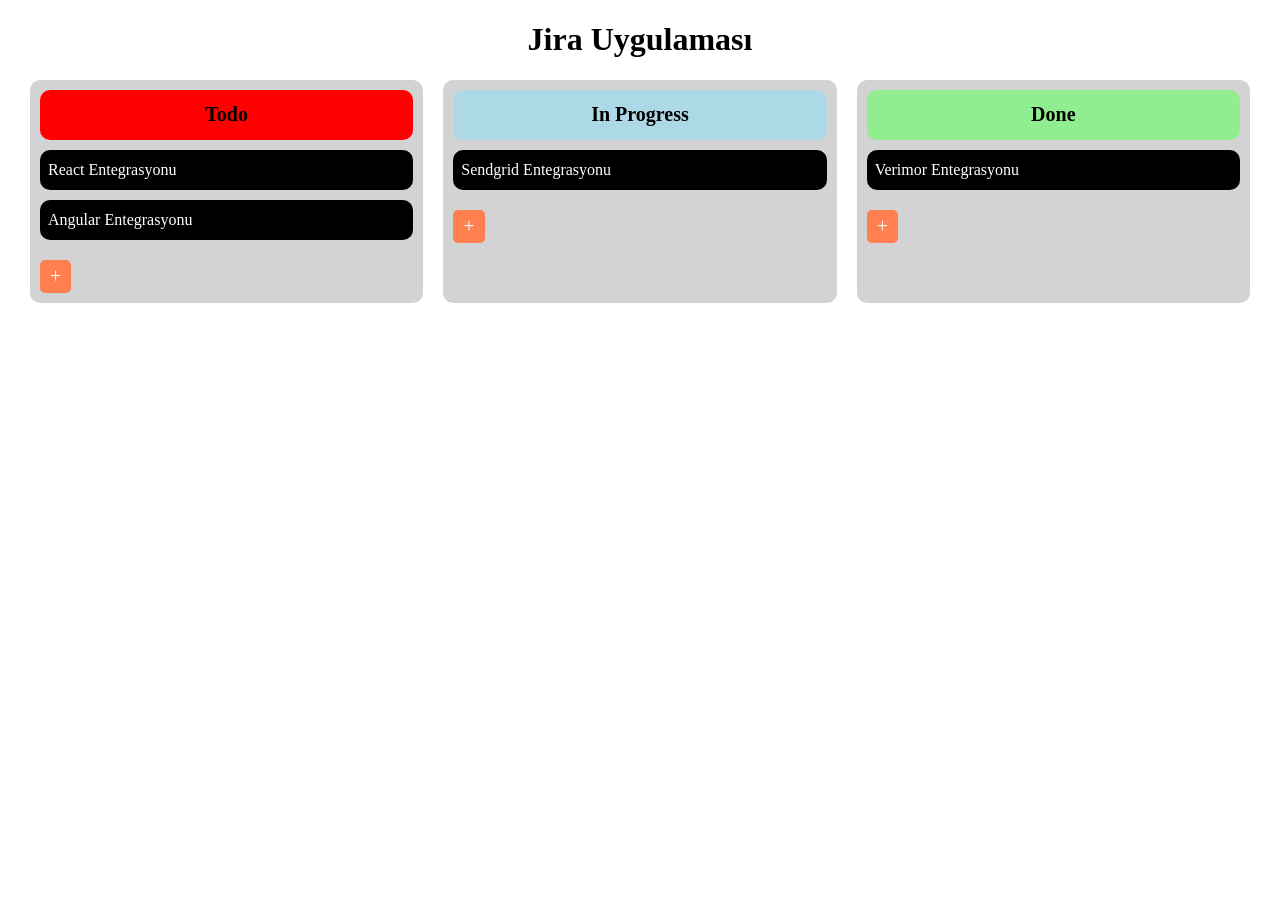
<file: jira.html>
<!-- 
 AD-SOYAD: MUHAMMED EMİN KORKUNÇ
NO: 2021221054
DERS: İLERİ PROGRAMLAMA
PROJE: JIRA UYGULAMASI
Mail: muhammedemin.korkunc@stu.fsm.edu.tr
DERSİN ÖĞRETMENİ: Dr. Öğr. Üyesi Kadir ARAM
KULLANILAN DİL: HTML, CSS, JAVASCRIPT 
-->
<!DOCTYPE html>
<html lang="en">
  <head>
    <meta charset="UTF-8" />
    <meta http-equiv="X-UA-Compatible" content="IE=edge" />
    <meta name="viewport" content="width=device-width, initial-scale=1.0" />
    <title>Jira</title>
    <link rel="shortcut icon" href="" />
    <link rel="stylesheet" href="style.css" />
  </head>

  <body>
    <h1 class="app-title">Jira Uygulaması</h1>
    <div class="drag-container">
      <ul class="drag-list">
        <!-- Todo İle İlgili  -->
        <li class="drag-column todo-column">
          <span class="header">
            <h1>Todo</h1>
          </span>

          <div id="todo-content">
            <ul
              class="drag-item-list"
              id="todo-list"
              ondragover="allowDrop(event)"
              ondragenter="dragEnter(0)"
              ondrop="drop(event)"
            ></ul>
          </div>
          <div class="add-container">
            <div class="add-item" contenteditable="true"></div>
          </div>

          <div class="add-btn-group">
            <div class="add-btn" onclick="showItemDiv(0)">
              <span class="plus-span">+</span>
            </div>
            <div class="add-btn update" onclick="hideItemDiv(0)">
              <span>Kaydet</span>
            </div>
          </div>
        </li>

        <!-- InProgress İle İlgili  -->
        <li class="drag-column progress-column">
          <span class="header">
            <h1>In Progress</h1>
          </span>

          <div id="progress-content">
            <ul
              class="drag-item-list"
              id="progress-list"
              ondragover="allowDrop(event)"
              ondragenter="dragEnter(1)"
              ondrop="drop(event)"
            ></ul>
          </div>
          <div class="add-container">
            <div class="add-item" contenteditable="true"></div>
          </div>

          <div class="add-btn-group">
            <div class="add-btn" onclick="showItemDiv(1)">
              <span class="plus-span">+</span>
            </div>
            <div class="add-btn update" onclick="hideItemDiv(1)">
              <span>Kaydet</span>
            </div>
          </div>
        </li>
        <!-- Done İle İlgili  -->
        <li class="drag-column done-column">
          <span class="header">
            <h1>Done</h1>
          </span>

          <div id="done-content">
            <ul
              class="drag-item-list"
              id="done-list"
              ondragover="allowDrop(event)"
              ondragenter="dragEnter(2)"
              ondrop="drop(event)"
            ></ul>
          </div>
          <div class="add-container">
            <div class="add-item" contenteditable="true"></div>
          </div>

          <div class="add-btn-group">
            <div class="add-btn" onclick="showItemDiv(2)">
              <span class="plus-span">+</span>
            </div>
            <div class="add-btn update" onclick="hideItemDiv(2)">
              <span>Kaydet</span>
            </div>
          </div>
        </li>
      </ul>
    </div>

    <script src="script.js"></script>
  </body>
</html>
</file>
<file: style.css>
* {
  box-sizing: border-box;
}

body {
  color: white;
  margin: 0;
}

h1 {
  color: black;
}

ul {
  padding: 0;
  list-style-type: none;
  margin: 0;
}

.app-title {
  text-align: center;
}

.drag-list {
  display: flex;
  flex-wrap: wrap; /* Küçük ekranlarda satır kaydırma için */
}

.drag-container {
  margin: 20px;
}

.drag-column {
  flex: 1;
  margin: 0 10px;
  background-color: lightgray;
  border-radius: 10px;
  min-width: 250px; /* Dar ekranlarda sütun boyutunu sınırla */
}

.drag-item {
  background-color: black;
  padding: 8px;
  margin: 10px;
  border-radius: 10px;
  cursor: pointer;
  line-height: 24px;
}

.todo-column .header,
.todo-column .update {
  background-color: red;
}

.progress-column .header,
.progress-column .update {
  background-color: lightblue;
}

.done-column .header,
.done-column .update {
  background-color: lightgreen;
}

.header {
  margin: 10px;
  display: flex;
  justify-content: center;
  border-radius: 10px;
}

.header h1 {
  font-size: 1.25rem;
}

.add-btn-group {
  display: flex;
  justify-content: space-between;
  flex-wrap: wrap; /* Mobil uyum için */
}

.add-btn {
  background: coral;
  padding: 5px 10px;
  margin: 10px;
  border-radius: 5px;
  cursor: pointer;
}
.add-btn:hover {
  background-color: white;
  color: black;
}

.update {
  display: none;
}

.plus-span {
  font-size: 20px;
}

.over {
  padding: 50px 10px; /* Sürükle bırakta yer açılma boyutu */
}

.add-container {
  min-height: 100px;
  background-color: white;
  margin: 10px;
  border-radius: 10px;
  padding: 5px 10px;
  display: none;
}

.add-item {
  width: 100%;
  min-height: 50px;
  height: auto;
  color: black;
  margin: 5px auto;
  padding: 8px;
}
.add-item:focus {
  outline: none;
}

/* Mobil cihazlar için düzenlemeler */
@media (max-width: 768px) {
  .drag-list {
    flex-direction: column; /* Sütunları alt alta yerleştir */
  }

  .drag-column {
    margin: 10px 0; /* Yatayda yerden tasarruf için */
  }

  .add-btn-group {
    flex-direction: column;
    align-items: center;
  }

  .add-btn {
    margin: 5px 0;
  }

  .header h1 {
    font-size: 1rem; /* Başlığı biraz küçült */
  }

  .drag-item {
    font-size: 0.9rem; /* Öğelerin yazı boyutunu küçült */
  }
}
</file>
